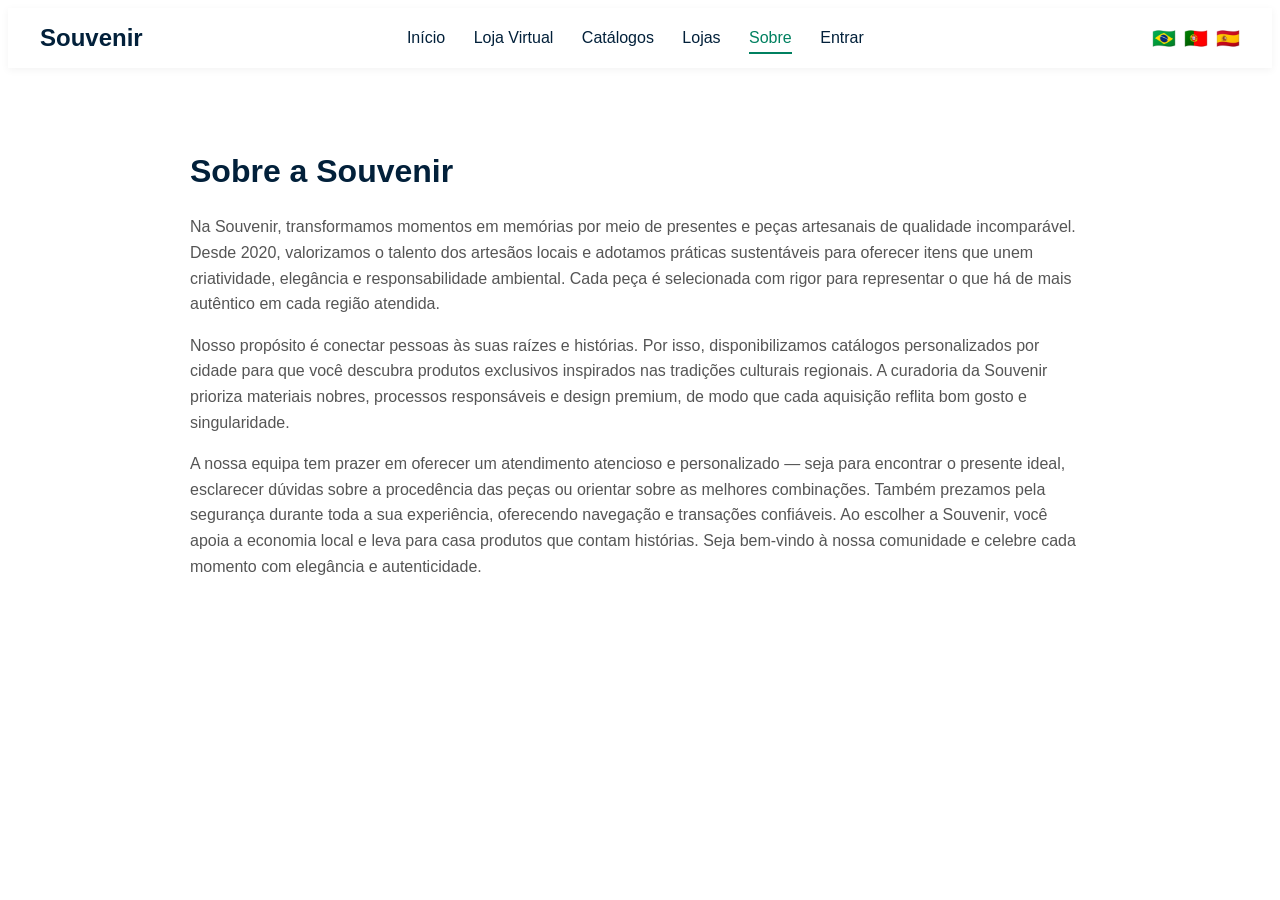
<file: sobre.html>
<!DOCTYPE html>
<html lang="pt-BR">
<head>
  <meta charset="UTF-8">
  <meta name="viewport" content="width=device-width, initial-scale=1.0">
  <title>Sobre Nós - Souvenir</title>
  <link rel="stylesheet" href="navbar.css">
  <link rel="stylesheet" href="sobre.css">
</head>
<body>
  <!-- Navegação principal -->
  <nav class="navbar">
    <div class="logo">
      <a href="/">Souvenir</a>
    </div>
    <div class="nav-items">
      <a href="index.html" data-i18n="nav_home">Início</a>
      <a href="loja.html" data-i18n="nav_store">Loja Virtual</a>
      <a href="catalogos.html" data-i18n="nav_catalogs">Catálogos</a>
      <a href="stores.html" data-i18n="nav_stores">Lojas</a>
      <a href="sobre.html" class="active" data-i18n="nav_about">Sobre</a>
      <a href="login.html" data-i18n="nav_login">Entrar</a>
    </div>
    <div class="lang-select">
      <span class="lang-icon" data-lang="pt" role="button" aria-label="Português">🇧🇷</span>
      <span class="lang-icon" data-lang="pt" role="button" aria-label="Português (Portugal)">🇵🇹</span>
      <span class="lang-icon" data-lang="es" role="button" aria-label="Español">🇪🇸</span>
    </div>
  </nav>
  <main class="about-page">
    <h1>Sobre a Souvenir</h1>
    <p>
      Na Souvenir, transformamos momentos em memórias por meio de presentes e peças artesanais de qualidade
      incomparável. Desde 2020, valorizamos o talento dos artesãos locais e adotamos práticas sustentáveis para
      oferecer itens que unem criatividade, elegância e responsabilidade ambiental. Cada peça é selecionada com
      rigor para representar o que há de mais autêntico em cada região atendida.
    </p>
    <p>
      Nosso propósito é conectar pessoas às suas raízes e histórias. Por isso, disponibilizamos catálogos
      personalizados por cidade para que você descubra produtos exclusivos inspirados nas tradições culturais
      regionais. A curadoria da Souvenir prioriza materiais nobres, processos responsáveis e design premium, de
      modo que cada aquisição reflita bom gosto e singularidade.
    </p>
    <p>
      A nossa equipa tem prazer em oferecer um atendimento atencioso e personalizado — seja para encontrar o
      presente ideal, esclarecer dúvidas sobre a procedência das peças ou orientar sobre as melhores combinações.
      Também prezamos pela segurança durante toda a sua experiência, oferecendo navegação e transações
      confiáveis. Ao escolher a Souvenir, você apoia a economia local e leva para casa produtos que contam
      histórias. Seja bem‑vindo à nossa comunidade e celebre cada momento com elegância e autenticidade.
    </p>
  </main>
  <script src="lang.js"></script>
</body>
</html>
</file>
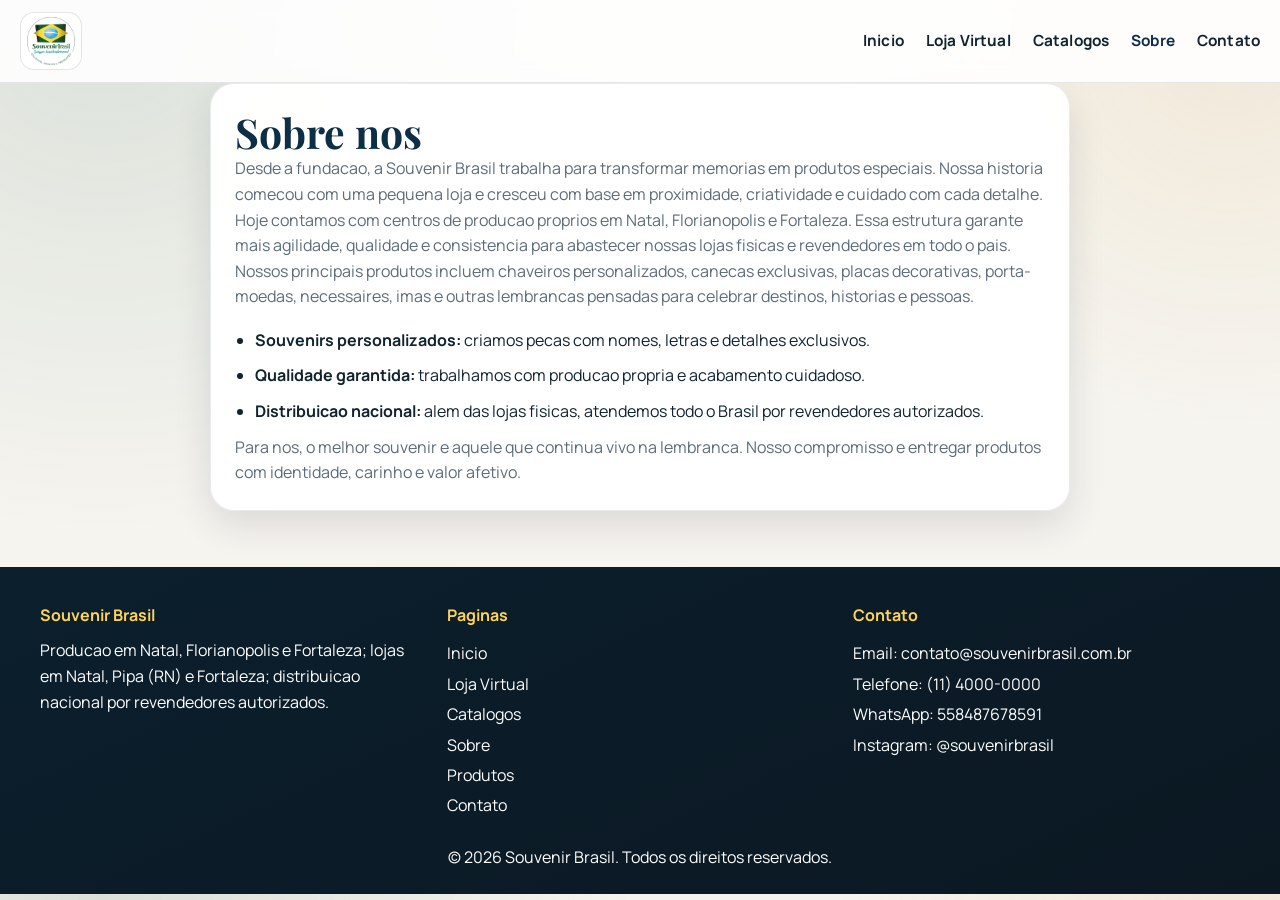
<file: site_souvenir/about.html>
<!DOCTYPE html>
<html lang="pt-BR">
<head>
  <meta charset="UTF-8">
  <meta name="viewport" content="width=device-width, initial-scale=1.0">
  <title>Sobre - Souvenir Brasil</title>
  <link rel="stylesheet" href="style.css">
</head>
<body>
  <header>
    <a class="logo" href="index.html" aria-label="Souvenir Brasil - Pagina inicial" title="Voltar para a pagina inicial">
      <img src="logo.png" alt="Souvenir Brasil">
    </a>
    <nav aria-label="Navegacao principal">
      <ul>
        <li><a href="index.html">Inicio</a></li>
        <li><a href="loja.html">Loja Virtual</a></li>
        <li><a href="catalogos.html">Catalogos</a></li>
        <li><a href="about.html" aria-current="page">Sobre</a></li>
        <li><a href="contact.html">Contato</a></li>
      </ul>
      <button class="hamburger" aria-label="Abrir menu" aria-expanded="false">&#9776;</button>
    </nav>
  </header>

  <main class="about">
    <h2>Sobre nos</h2>
    <p>Desde a fundacao, a Souvenir Brasil trabalha para transformar memorias em produtos especiais. Nossa historia comecou com uma pequena loja e cresceu com base em proximidade, criatividade e cuidado com cada detalhe.</p>
    <p>Hoje contamos com centros de producao proprios em Natal, Florianopolis e Fortaleza. Essa estrutura garante mais agilidade, qualidade e consistencia para abastecer nossas lojas fisicas e revendedores em todo o pais.</p>
    <p>Nossos principais produtos incluem chaveiros personalizados, canecas exclusivas, placas decorativas, porta-moedas, necessaires, imas e outras lembrancas pensadas para celebrar destinos, historias e pessoas.</p>
    <ul>
      <li><strong>Souvenirs personalizados:</strong> criamos pecas com nomes, letras e detalhes exclusivos.</li>
      <li><strong>Qualidade garantida:</strong> trabalhamos com producao propria e acabamento cuidadoso.</li>
      <li><strong>Distribuicao nacional:</strong> alem das lojas fisicas, atendemos todo o Brasil por revendedores autorizados.</li>
    </ul>
    <p>Para nos, o melhor souvenir e aquele que continua vivo na lembranca. Nosso compromisso e entregar produtos com identidade, carinho e valor afetivo.</p>
  </main>

  <footer>
    <div class="footer-content">
      <div>
        <h4>Souvenir Brasil</h4>
        <p>Producao em Natal, Florianopolis e Fortaleza; lojas em Natal, Pipa (RN) e Fortaleza; distribuicao nacional por revendedores autorizados.</p>
      </div>
      <div>
        <h4>Paginas</h4>
        <ul>
          <li><a href="index.html">Inicio</a></li>
          <li><a href="loja.html">Loja Virtual</a></li>
          <li><a href="catalogos.html">Catalogos</a></li>
          <li><a href="about.html">Sobre</a></li>
          <li><a href="products.html">Produtos</a></li>
          <li><a href="contact.html">Contato</a></li>
        </ul>
      </div>
      <div>
        <h4>Contato</h4>
        <ul>
          <li>Email: contato@souvenirbrasil.com.br</li>
          <li>Telefone: (11) 4000-0000</li>
          <li>WhatsApp: (11) 90000-0000</li>
          <li>Instagram: <a href="https://www.instagram.com/souvenirbrasil/" target="_blank" rel="noreferrer">@souvenirbrasil</a></li>
        </ul>
      </div>
    </div>
    <p class="footer-copy">&copy; 2026 Souvenir Brasil. Todos os direitos reservados.</p>
  </footer>

  <nav class="mobile-app-nav" aria-label="Navegacao rapida mobile">
    <a href="index.html" class="mobile-app-link">
      <span class="mobile-app-icon">&#8962;</span>
      <span>Inicio</span>
    </a>
    <a href="loja.html" class="mobile-app-link">
      <span class="mobile-app-icon">&#9673;</span>
      <span>Loja</span>
    </a>
    <button class="mobile-app-link mobile-app-cart" type="button" id="openCartMobile">
      <span class="mobile-app-icon">&#9716;</span>
      <span>Carrinho</span>
    </button>
    <a href="about.html" class="mobile-app-link" aria-current="page">
      <span class="mobile-app-icon">&#9678;</span>
      <span>Sobre</span>
    </a>
    <a href="contact.html" class="mobile-app-link">
      <span class="mobile-app-icon">&#10026;</span>
      <span>Contato</span>
    </a>
  </nav>

  <script src="site.config.js"></script>
  <script src="product-data.js"></script>
  <script src="script.js"></script>
</body>
</html>
</file>
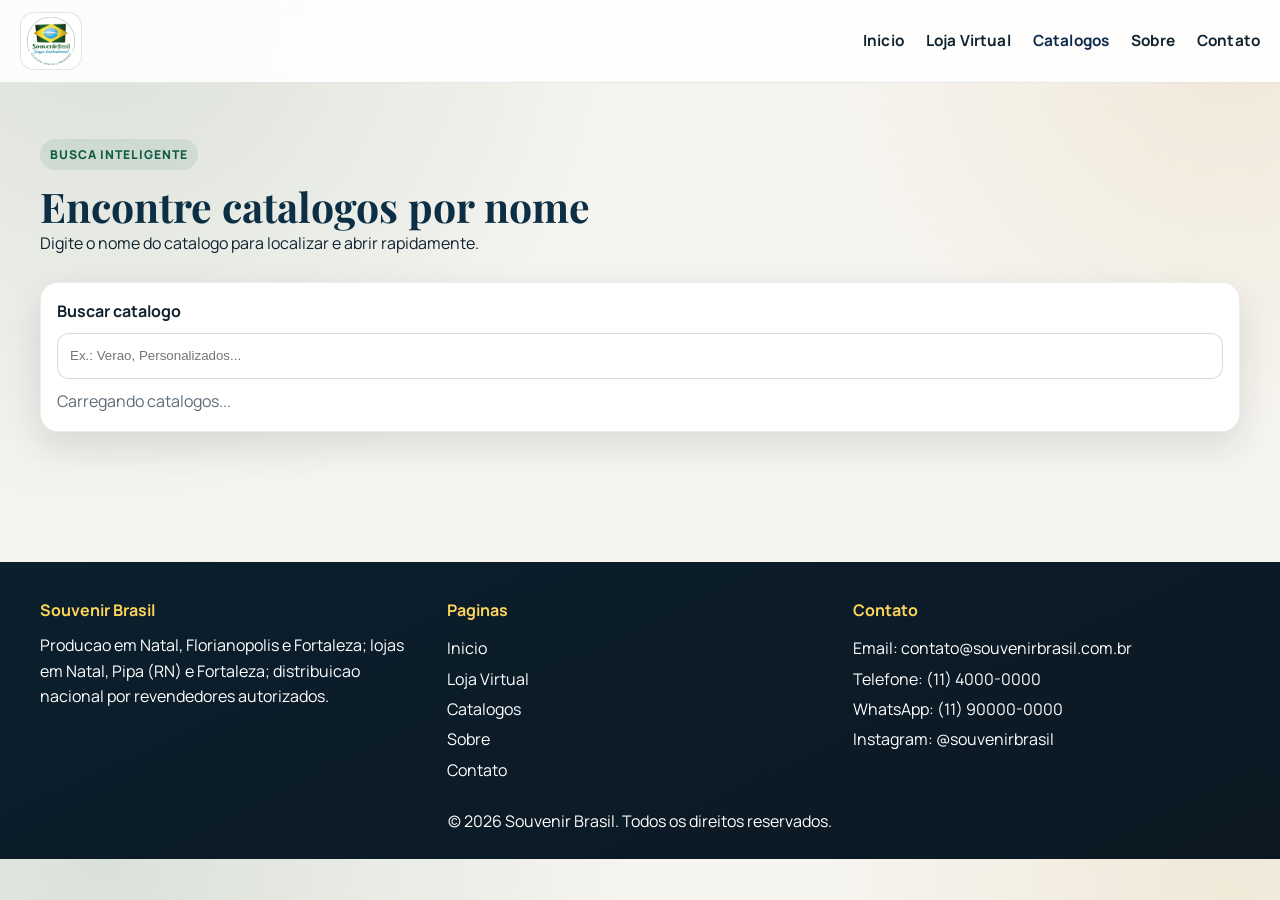
<file: site_souvenir/catalogos.html>
<!DOCTYPE html>
<html lang="pt-BR">
<head>
  <meta charset="UTF-8">
  <meta name="viewport" content="width=device-width, initial-scale=1.0">
  <meta name="description" content="Busque catalogos da Souvenir Brasil por nome e abra o arquivo online.">
  <title>Catalogos - Souvenir Brasil</title>
  <link rel="stylesheet" href="style.css">
</head>
<body>
  <header>
    <a class="logo" href="index.html" aria-label="Souvenir Brasil - Pagina inicial">
      <img src="logo.png" alt="Souvenir Brasil">
    </a>
    <nav aria-label="Navegacao principal">
      <ul>
        <li><a href="index.html">Inicio</a></li>
        <li><a href="loja.html">Loja Virtual</a></li>
        <li><a href="catalogos.html" aria-current="page">Catalogos</a></li>
        <li><a href="about.html">Sobre</a></li>
        <li><a href="contact.html">Contato</a></li>
      </ul>
      <button class="hamburger" aria-label="Abrir menu" aria-expanded="false">&#9776;</button>
    </nav>
  </header>

  <main class="products">
    <div class="section-heading">
      <span class="eyebrow">Busca inteligente</span>
      <h2>Encontre catalogos por nome</h2>
      <p>Digite o nome do catalogo para localizar e abrir rapidamente.</p>
    </div>

    <section class="card" style="padding: 16px; border-radius: 18px; background: #fff; box-shadow: var(--shadow-soft); border: 1px solid rgba(24,36,47,0.08);">
      <label for="catalogSearch" style="display:block; font-weight:700; margin-bottom:8px;">Buscar catalogo</label>
      <input id="catalogSearch" type="search" placeholder="Ex.: Verao, Personalizados..." style="width:100%; min-height:46px; padding: 10px 12px; border-radius: 12px; border: 1px solid rgba(24,36,47,0.16);">
      <p id="catalogResultCount" style="margin-top:10px; color:var(--text-700);">Carregando catalogos...</p>
    </section>

    <div id="catalogGrid" class="featured-grid" style="margin-top: 18px;"></div>
  </main>

  <footer>
    <div class="footer-content">
      <div>
        <h4>Souvenir Brasil</h4>
        <p>Producao em Natal, Florianopolis e Fortaleza; lojas em Natal, Pipa (RN) e Fortaleza; distribuicao nacional por revendedores autorizados.</p>
      </div>
      <div>
        <h4>Paginas</h4>
        <ul>
          <li><a href="index.html">Inicio</a></li>
          <li><a href="loja.html">Loja Virtual</a></li>
          <li><a href="catalogos.html">Catalogos</a></li>
          <li><a href="about.html">Sobre</a></li>
          <li><a href="contact.html">Contato</a></li>
        </ul>
      </div>
      <div>
        <h4>Contato</h4>
        <ul>
          <li>Email: contato@souvenirbrasil.com.br</li>
          <li>Telefone: (11) 4000-0000</li>
          <li>WhatsApp: (11) 90000-0000</li>
          <li>Instagram: <a href="https://www.instagram.com/souvenirbrasil/" target="_blank" rel="noreferrer">@souvenirbrasil</a></li>
        </ul>
      </div>
    </div>
    <p class="footer-copy">&copy; 2026 Souvenir Brasil. Todos os direitos reservados.</p>
  </footer>

  <script src="site.config.js"></script>
  <script src="catalogs.js"></script>
</body>
</html>
</file>
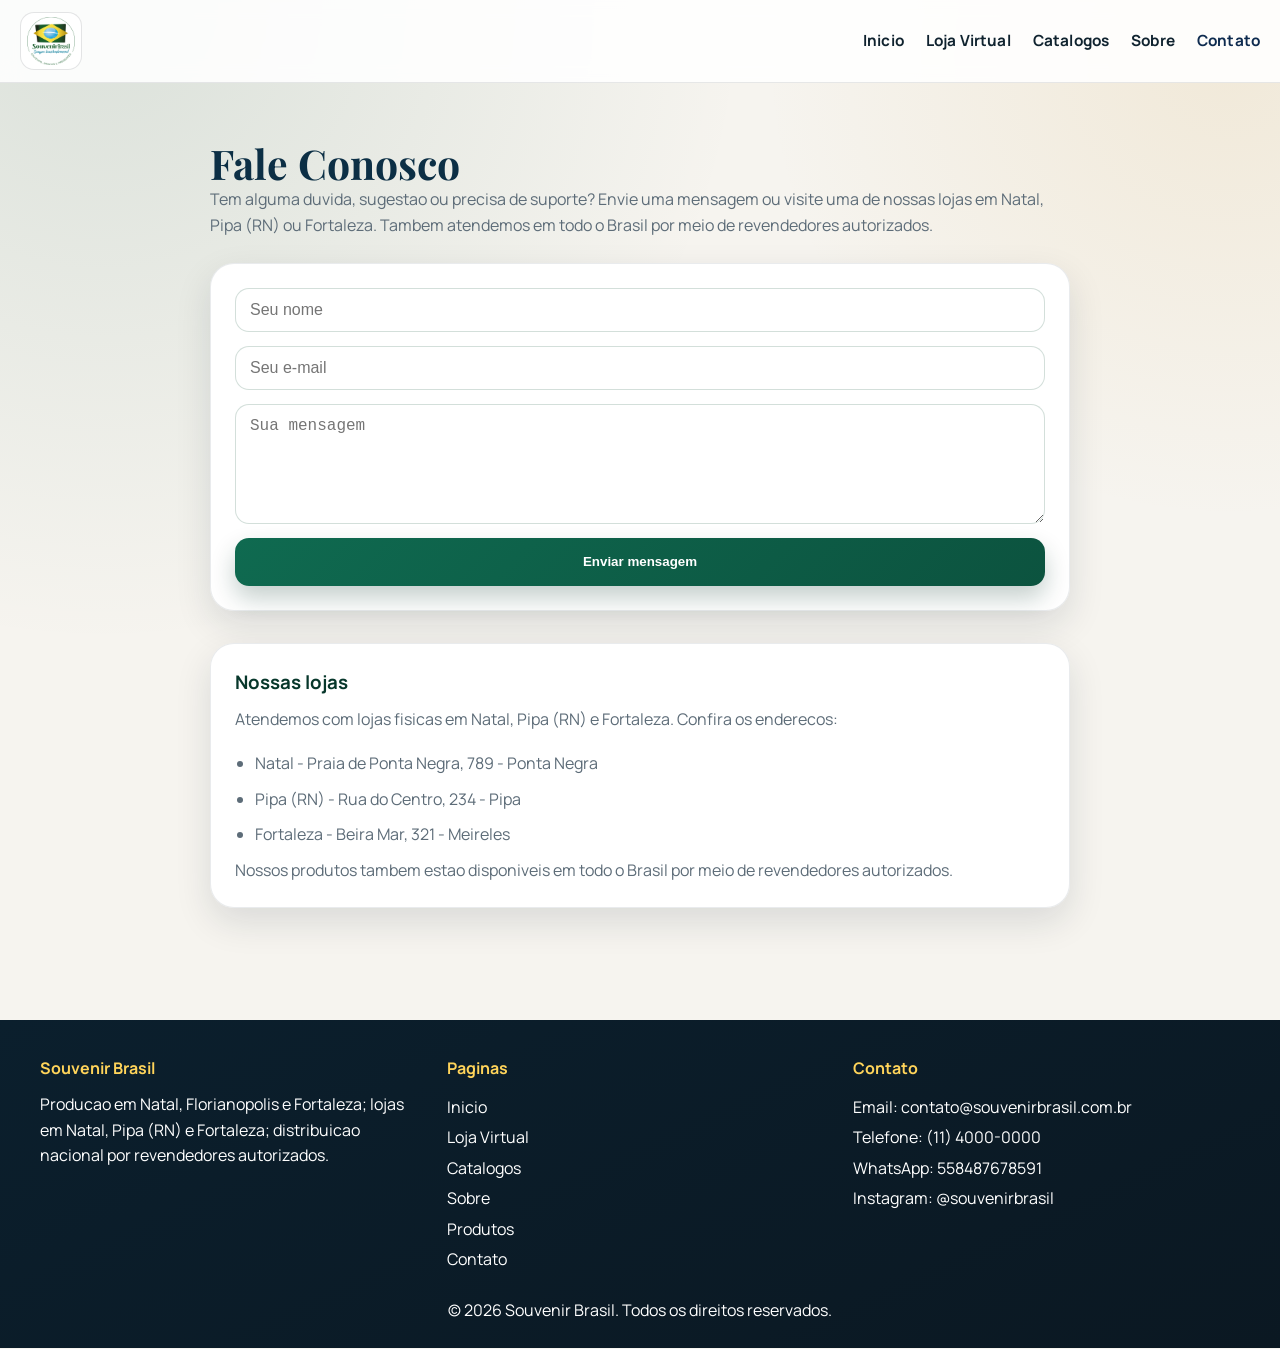
<file: site_souvenir/contact.html>
<!DOCTYPE html>
<html lang="pt-BR">
<head>
  <meta charset="UTF-8">
  <meta name="viewport" content="width=device-width, initial-scale=1.0">
  <title>Contato - Souvenir Brasil</title>
  <link rel="stylesheet" href="style.css">
</head>
<body>
  <header>
    <a class="logo" href="index.html" aria-label="Souvenir Brasil - Pagina inicial" title="Voltar para a pagina inicial">
      <img src="logo.png" alt="Souvenir Brasil">
    </a>
    <nav aria-label="Navegacao principal">
      <ul>
        <li><a href="index.html">Inicio</a></li>
        <li><a href="loja.html">Loja Virtual</a></li>
        <li><a href="catalogos.html">Catalogos</a></li>
        <li><a href="about.html">Sobre</a></li>
        <li><a href="contact.html" aria-current="page">Contato</a></li>
      </ul>
      <button class="hamburger" aria-label="Abrir menu" aria-expanded="false">&#9776;</button>
    </nav>
  </header>

  <main class="contact">
    <h2>Fale Conosco</h2>
    <p>Tem alguma duvida, sugestao ou precisa de suporte? Envie uma mensagem ou visite uma de nossas lojas em Natal, Pipa (RN) ou Fortaleza. Tambem atendemos em todo o Brasil por meio de revendedores autorizados.</p>
    <form onsubmit="alert('Mensagem enviada!'); return false;">
      <input type="text" name="nome" placeholder="Seu nome" required>
      <input type="email" name="email" placeholder="Seu e-mail" required>
      <textarea name="mensagem" rows="5" placeholder="Sua mensagem" required></textarea>
      <button type="submit">Enviar mensagem</button>
    </form>
    <div class="locations">
      <h3>Nossas lojas</h3>
      <p>Atendemos com lojas fisicas em Natal, Pipa (RN) e Fortaleza. Confira os enderecos:</p>
      <ul>
        <li>Natal - Praia de Ponta Negra, 789 - Ponta Negra</li>
        <li>Pipa (RN) - Rua do Centro, 234 - Pipa</li>
        <li>Fortaleza - Beira Mar, 321 - Meireles</li>
      </ul>
      <p>Nossos produtos tambem estao disponiveis em todo o Brasil por meio de revendedores autorizados.</p>
    </div>
  </main>

  <footer>
    <div class="footer-content">
      <div>
        <h4>Souvenir Brasil</h4>
        <p>Producao em Natal, Florianopolis e Fortaleza; lojas em Natal, Pipa (RN) e Fortaleza; distribuicao nacional por revendedores autorizados.</p>
      </div>
      <div>
        <h4>Paginas</h4>
        <ul>
          <li><a href="index.html">Inicio</a></li>
          <li><a href="loja.html">Loja Virtual</a></li>
          <li><a href="catalogos.html">Catalogos</a></li>
          <li><a href="about.html">Sobre</a></li>
          <li><a href="products.html">Produtos</a></li>
          <li><a href="contact.html">Contato</a></li>
        </ul>
      </div>
      <div>
        <h4>Contato</h4>
        <ul>
          <li>Email: contato@souvenirbrasil.com.br</li>
          <li>Telefone: (11) 4000-0000</li>
          <li>WhatsApp: (11) 90000-0000</li>
          <li>Instagram: <a href="https://www.instagram.com/souvenirbrasil/" target="_blank" rel="noreferrer">@souvenirbrasil</a></li>
        </ul>
      </div>
    </div>
    <p class="footer-copy">&copy; 2026 Souvenir Brasil. Todos os direitos reservados.</p>
  </footer>

  <nav class="mobile-app-nav" aria-label="Navegacao rapida mobile">
    <a href="index.html" class="mobile-app-link">
      <span class="mobile-app-icon">&#8962;</span>
      <span>Inicio</span>
    </a>
    <a href="loja.html" class="mobile-app-link">
      <span class="mobile-app-icon">&#9673;</span>
      <span>Loja</span>
    </a>
    <button class="mobile-app-link mobile-app-cart" type="button" id="openCartMobile">
      <span class="mobile-app-icon">&#9716;</span>
      <span>Carrinho</span>
    </button>
    <a href="about.html" class="mobile-app-link">
      <span class="mobile-app-icon">&#9678;</span>
      <span>Sobre</span>
    </a>
    <a href="contact.html" class="mobile-app-link" aria-current="page">
      <span class="mobile-app-icon">&#10026;</span>
      <span>Contato</span>
    </a>
  </nav>

  <script src="site.config.js"></script>
  <script src="product-data.js"></script>
  <script src="script.js"></script>
</body>
</html>
</file>
<file: navbar.css>
/*
 * navbar.css
 *
 * Applies a modern look and feel to the site's main navigation bar.
 * Features:
 *   - Flexbox layout with space between logo/cart and menu items
 *   - Sticky positioning with subtle shadow
 *   - Animated underline on hover
 *   - Smooth color transitions
 *
 * Usage: Add the class `navbar` to your navigation container and wrap
 * the links in an element with class `nav-items`. The cart badge should
 * have id `cart-count` so that cart.js can update it automatically.
 *
 * Example HTML structure:
 * <header>
 *   <nav class="navbar">
 *     <div class="logo">
 *       <a href="/">Souvenir</a>
 *       <span class="cart">Carrinho <span id="cart-count">0</span></span>
 *     </div>
 *     <div class="nav-items">
 *       <a href="#inicio">Início</a>
 *       <a href="#loja">Loja Virtual</a>
 *       <!-- more links -->
 *     </div>
 *   </nav>
 * </header>
 */

/*
 * Colour palette
 *
 * Use CSS custom properties to define the brand colours once and reuse
 * them throughout the stylesheet. This makes it easy to maintain a
 * consistent look across all pages. The primary colour is a deep navy
 * used for text and headings, the accent colour is a rich green used
 * for highlights and call‑to‑actions, and a darker accent is used
 * for hover states. A muted text colour is available for longer
 * passages of copy.
 */
:root {
  --primary-color: #02203A;
  --accent-color: #008060;
  --accent-dark: #006e4e;
  --text-muted: #555;
}

.navbar {
  display: flex;
  justify-content: space-between;
  align-items: center;
  background-color: #ffffff;
  padding: 1rem 2rem;
  box-shadow: 0 2px 8px rgba(0, 0, 0, 0.05);
  position: sticky;
  top: 0;
  z-index: 1000;
  /* Use a modern, premium typeface */
  font-family: 'Segoe UI', Tahoma, Geneva, Verdana, sans-serif;
}

/* Logo text inherits the primary brand colour */
.navbar .logo a {
  font-weight: bold;
  font-size: 1.5rem;
  color: var(--primary-color);
  text-decoration: none;
}

/* Cart indicator uses the primary colour as well */
.navbar .cart {
  margin-left: 1rem;
  font-size: 0.9rem;
  color: var(--primary-color);
}

/* Navigation links start with the primary colour and transition to the accent
 * colour on hover. */
.navbar .nav-items a {
  margin: 0 0.75rem;
  position: relative;
  color: var(--primary-color);
  text-decoration: none;
  font-weight: 500;
  padding: 0.5rem 0;
  transition: color 0.3s ease;
}

/* Underline for navigation links uses the accent colour */
.navbar .nav-items a::after {
  content: '';
  position: absolute;
  left: 0;
  bottom: 0;
  width: 0;
  height: 2px;
  /* Use the site accent color for the underline */
  background-color: var(--accent-color);
  transition: width 0.3s ease;
}

/* Highlight the link in accent colour on hover */
.navbar .nav-items a:hover {
  color: var(--accent-color);
}

/* Animate the underline on hover */
.navbar .nav-items a:hover::after {
  width: 100%;
}

/* Highlight the current page link */
/* Active link always appears highlighted with full underline */
.navbar .nav-items a.active {
  color: var(--accent-color);
}
.navbar .nav-items a.active::after {
  width: 100%;
}

/* Optional: animate nav items on load */
.navbar .nav-items a {
  opacity: 0;
  transform: translateY(-10px);
  animation: navFadeIn 0.5s forwards;
}
.navbar .nav-items a:nth-child(1) { animation-delay: 0.1s; }
.navbar .nav-items a:nth-child(2) { animation-delay: 0.2s; }
.navbar .nav-items a:nth-child(3) { animation-delay: 0.3s; }
.navbar .nav-items a:nth-child(4) { animation-delay: 0.4s; }
.navbar .nav-items a:nth-child(5) { animation-delay: 0.5s; }
.navbar .nav-items a:nth-child(6) { animation-delay: 0.6s; }

@keyframes navFadeIn {
  to {
    opacity: 1;
    transform: translateY(0);
  }
}

/* Language selector styles */
.lang-select {
  display: flex;
  align-items: center;
  margin-left: 1rem;
}

.lang-icon {
  margin-left: 0.5rem;
  cursor: pointer;
  font-size: 1.2rem;
  user-select: none;
  transition: transform 0.2s ease;
}

.lang-icon:hover {
  transform: scale(1.2);
}

/* Responsive adjustments for small screens */
@media (max-width: 600px) {
  .navbar {
    flex-wrap: wrap;
    padding: 0.5rem 1rem;
  }
  .navbar .logo,
  .navbar .nav-items {
    width: 100%;
    text-align: center;
    margin: 0.25rem 0;
  }
  .navbar .nav-items a {
    display: inline-block;
    margin: 0.5rem;
    font-size: 0.95rem;
  }
  /* Remove staggered animation on small screens for performance */
  .navbar .nav-items a {
    opacity: 1;
    transform: none;
    animation: none;
  }

  /* On small screens, center the language selector and increase icon size */
  .lang-select {
    width: 100%;
    justify-content: center;
    margin: 0.25rem 0;
  }
  .lang-icon {
    font-size: 1.4rem;
    margin: 0 0.5rem;
  }
}
</file>
<file: sobre.css>
/*
 * sobre.css
 *
 * Styles for the "Sobre nós" page. This file provides a clean and
 * professional layout consistent with the rest of the site. Colours are
 * drawn from the CSS custom properties defined in navbar.css so that
 * headings and copy align with the overall brand palette.
 */

.about-page {
  max-width: 900px;
  margin: 2rem auto;
  padding: 2rem 1rem;
  /* Use the site‑wide font family */
  font-family: 'Segoe UI', Tahoma, Geneva, Verdana, sans-serif;
}

.about-page h1 {
  font-size: 2rem;
  margin-bottom: 1.5rem;
  /* Use primary colour for the main heading */
  color: var(--primary-color);
}

.about-page p {
  font-size: 1rem;
  /* Muted text colour for body copy */
  color: var(--text-muted);
  line-height: 1.6;
  margin-bottom: 1rem;
}
</file>
<file: site_souvenir/style.css>
@import url("https://fonts.googleapis.com/css2?family=Manrope:wght@400;500;600;700;800&family=Playfair+Display:wght@600;700&display=swap");

* {
  box-sizing: border-box;
  margin: 0;
  padding: 0;
}

:root {
  --green-900: #07372b;
  --green-700: #0f5b45;
  --green-500: #1d8d6a;
  --blue-900: #0e2b4f;
  --blue-700: #1f4f86;
  --sand-100: #f6f1e8;
  --sand-200: #efe5d6;
  --text-900: #10232f;
  --text-700: #5d6c78;
  --white: #ffffff;
  --shadow-soft: 0 14px 36px rgba(16, 35, 47, 0.12);
  --radius-lg: 24px;
  --radius-md: 14px;
  --gold-400: #d2a651;
  --ink-900: #08141c;
}

html {
  font-family: "Manrope", "Segoe UI", Tahoma, sans-serif;
  scroll-behavior: smooth;
}

body {
  background:
    radial-gradient(circle at 8% 0%, rgba(20, 88, 67, 0.12) 0%, rgba(20, 88, 67, 0) 36%),
    radial-gradient(circle at 96% 4%, rgba(210, 166, 81, 0.14) 0%, rgba(210, 166, 81, 0) 26%),
    #f6f4ef;
  color: var(--text-900);
  line-height: 1.6;
}

a {
  color: inherit;
}

img {
  display: block;
  max-width: 100%;
}

header {
  background: rgba(255, 255, 255, 0.88);
  backdrop-filter: blur(10px);
  color: var(--white);
  padding: 12px 20px;
  display: flex;
  align-items: center;
  gap: 14px;
  position: sticky;
  top: 0;
  z-index: 1000;
  border-bottom: 1px solid rgba(24, 36, 47, 0.1);
}

header .logo {
  display: flex;
  align-items: center;
  text-decoration: none;
  background: var(--white);
  padding: 4px 6px;
  border-radius: 14px;
  border: 1px solid rgba(24, 36, 47, 0.12);
  cursor: pointer;
  transition: transform 0.2s ease, box-shadow 0.2s ease;
}

header .logo:hover {
  transform: translateY(-1px);
  box-shadow: 0 8px 18px rgba(18, 29, 41, 0.08);
}

header .logo img {
  height: 48px;
  width: auto;
}

nav {
  position: relative;
  margin-left: auto;
}

nav ul {
  list-style: none;
  display: flex;
  gap: 22px;
  align-items: center;
}

nav a {
  color: var(--text-900);
  text-decoration: none;
  font-weight: 700;
  font-size: 0.96rem;
  letter-spacing: 0.01em;
  transition: color 0.2s ease, opacity 0.2s ease;
}

nav a:hover,
nav a[aria-current="page"] {
  color: var(--blue-900);
}

.hamburger {
  display: none;
  background: none;
  border: none;
  color: var(--text-900);
  font-size: 1.6rem;
  cursor: pointer;
}

.cart-toggle {
  display: inline-flex;
  align-items: center;
  gap: 8px;
  min-height: 52px;
  padding: 0 16px;
  border: none;
  border-radius: 999px;
  background: var(--text-900);
  color: var(--white);
  font-weight: 600;
  cursor: pointer;
  position: fixed;
  left: 20px;
  bottom: 20px;
  z-index: 1203;
  box-shadow: 0 10px 24px rgba(18, 29, 41, 0.18);
}

.cart-count {
  min-width: 24px;
  height: 24px;
  padding: 0 6px;
  border-radius: 999px;
  display: inline-flex;
  align-items: center;
  justify-content: center;
  background: var(--white);
  color: var(--text-900);
  font-size: 0.8rem;
  font-weight: 700;
}

main {
  display: block;
}

.mobile-app-nav {
  display: none;
}

.hero-slideshow {
  position: relative;
  min-height: 70vh;
  overflow: hidden;
  background: #dbe4e8;
  border-bottom-left-radius: 34px;
  border-bottom-right-radius: 34px;
}

.hero-slideshow .slideshow,
.hero-slideshow .slide {
  position: absolute;
  inset: 0;
}

.hero-slideshow .slide {
  background-size: cover;
  background-position: center;
  opacity: 0;
  transition: opacity 1s ease;
}

.hero-slideshow .slide.active {
  opacity: 1;
}

.hero-slideshow::after {
  content: "";
  position: absolute;
  inset: 0;
  background:
    linear-gradient(98deg, rgba(8, 20, 28, 0.86) 0%, rgba(8, 20, 28, 0.62) 38%, rgba(8, 20, 28, 0.26) 100%);
}

.hero-content {
  position: relative;
  z-index: 2;
  max-width: 720px;
  padding: 112px 20px 90px;
  margin-left: max(24px, calc((100vw - 1200px) / 2 + 24px));
  color: var(--white);
}

.eyebrow {
  display: inline-block;
  margin-bottom: 12px;
  padding: 6px 10px;
  border-radius: 999px;
  background: rgba(255, 255, 255, 0.12);
  color: rgba(255, 255, 255, 0.96);
  font-size: 0.76rem;
  font-weight: 800;
  letter-spacing: 0.08em;
  text-transform: uppercase;
}

.hero-content h1 {
  font-family: "Playfair Display", Georgia, serif;
  font-size: clamp(2.4rem, 5.2vw, 4.3rem);
  line-height: 1.04;
  margin-bottom: 16px;
  max-width: 14ch;
  text-wrap: balance;
}

.hero-content p {
  font-size: 1.06rem;
  max-width: 52ch;
  margin-bottom: 26px;
  color: rgba(255, 255, 255, 0.9);
}

.hero-actions {
  display: flex;
  flex-wrap: wrap;
  gap: 14px;
}

.btn,
.send-btn,
.contact button,
.buy-btn,
.contact-btn {
  display: inline-flex;
  align-items: center;
  justify-content: center;
  min-height: 48px;
  border-radius: 14px;
  padding: 12px 22px;
  border: none;
  background: linear-gradient(135deg, #0f6a50, #0c533f);
  color: var(--white);
  text-decoration: none;
  font-weight: 700;
  cursor: pointer;
  transition: transform 0.2s ease, box-shadow 0.2s ease, filter 0.2s ease;
  box-shadow: 0 12px 24px rgba(9, 56, 42, 0.24);
}

.btn:hover,
.send-btn:hover,
.contact button:hover,
.buy-btn:hover,
.contact-btn:hover {
  transform: translateY(-2px);
  filter: brightness(1.03);
}

.btn-secondary {
  background: rgba(255, 255, 255, 0.08);
  border: 1px solid rgba(255, 255, 255, 0.36);
  box-shadow: none;
}

.highlights,
.categories,
.products,
.about,
.contact {
  width: min(1200px, calc(100% - 32px));
  margin: 0 auto;
}

.highlights,
.categories,
.products,
.about,
.contact {
  padding: 56px 0;
}

.section-heading {
  max-width: 680px;
  margin-bottom: 26px;
}

.section-heading .eyebrow {
  background: rgba(31, 107, 82, 0.1);
  color: var(--green-700);
}

.section-heading h2,
.about h2,
.contact h2,
.products h2 {
  font-family: "Playfair Display", Georgia, serif;
  font-size: clamp(2rem, 3.2vw, 2.9rem);
  line-height: 1.18;
  color: #0c2f45;
}

.highlight-grid,
.stats-grid,
.categories .grid,
.product-grid,
footer .footer-content {
  display: grid;
  gap: 20px;
}

.highlight-grid {
  grid-template-columns: repeat(3, minmax(0, 1fr));
  margin-bottom: 24px;
}

.highlight-card,
.stat-card,
.category-card,
.product-card,
.about,
.contact form,
.locations,
.cta-band {
  background: rgba(255, 255, 255, 0.97);
  border: 1px solid rgba(20, 41, 56, 0.09);
  box-shadow: var(--shadow-soft);
}

.highlight-card,
.stat-card,
.category-card,
.locations,
.cta-band {
  border-radius: var(--radius-lg);
}

.highlight-card {
  padding: 22px;
}

.highlight-card strong {
  display: block;
  margin-bottom: 8px;
  color: var(--green-900);
  font-size: 1.1rem;
}

.highlight-card p,
.category-desc,
.stat-label,
.product-meta,
.contact p,
.about p,
.locations p,
.locations li {
  color: var(--text-700);
}

.stats-grid {
  grid-template-columns: repeat(3, minmax(0, 1fr));
}

.stat-card {
  padding: 20px;
  text-align: center;
}

.stat-number {
  display: block;
  font-size: 2.2rem;
  line-height: 1;
  color: var(--green-900);
  font-weight: 800;
  margin-bottom: 8px;
}

.categories {
  background: transparent;
  border-radius: 0;
  padding: 56px 0;
}

.categories .grid {
  grid-template-columns: repeat(auto-fit, minmax(220px, 1fr));
}

.featured-products-home {
  width: min(1200px, calc(100% - 32px));
  margin: 0 auto;
  padding: 56px 0;
}

.section-heading-row {
  display: flex;
  align-items: end;
  justify-content: space-between;
  gap: 16px;
}

.section-link,
.featured-link {
  color: var(--green-700);
  font-weight: 700;
  text-decoration: none;
}

.featured-grid {
  display: grid;
  grid-template-columns: repeat(3, minmax(0, 1fr));
  gap: 20px;
}

.featured-card {
  overflow: hidden;
  border-radius: var(--radius-lg);
  background: rgba(255, 255, 255, 0.97);
  border: 1px solid rgba(20, 41, 56, 0.09);
  box-shadow: var(--shadow-soft);
}

.featured-media {
  height: 220px;
  background: linear-gradient(135deg, #d8e8e1, #d8e2ef);
}

.featured-media img {
  width: 100%;
  height: 100%;
  object-fit: cover;
}

.featured-body {
  padding: 18px;
  display: grid;
  gap: 10px;
}

.featured-body strong {
  color: var(--green-900);
  font-size: 1.08rem;
}

.featured-price {
  color: var(--blue-900);
  font-weight: 800;
}

.featured-body p {
  color: var(--text-700);
}

.product-card-featured {
  border: 2px solid rgba(31, 107, 82, 0.34);
  box-shadow: 0 16px 36px rgba(19, 78, 58, 0.14);
}

.category-card {
  padding: 22px;
  text-align: left;
  transition: transform 0.2s ease, box-shadow 0.2s ease;
}

.category-card:hover,
.product-card:hover {
  transform: translateY(-4px);
}

.category-circle {
  width: 56px;
  height: 56px;
  border-radius: 16px;
  display: flex;
  align-items: center;
  justify-content: center;
  margin: 0 0 14px;
  font-size: 1.2rem;
  color: var(--white);
  font-weight: 700;
  box-shadow: none;
}

.category-name,
.product-name {
  font-size: 1.1rem;
  margin-bottom: 8px;
  color: var(--green-900);
  font-weight: 700;
}

.cta-band {
  width: min(1200px, calc(100% - 32px));
  margin: 56px auto 0;
  padding: 28px;
  display: flex;
  align-items: center;
  justify-content: space-between;
  gap: 20px;
  background:
    linear-gradient(130deg, #082635 0%, #0d4b3a 56%, #0f6a50 100%);
  color: var(--white);
}

.cta-band h2 {
  font-size: clamp(1.6rem, 3vw, 2.2rem);
  line-height: 1.16;
  margin-bottom: 8px;
}

.cta-band p {
  color: rgba(255, 255, 255, 0.85);
}

.cta-band .eyebrow {
  background: rgba(255, 255, 255, 0.16);
  color: #ffd88e;
}

.product-grid {
  grid-template-columns: repeat(auto-fit, minmax(240px, 1fr));
}

.product-card {
  overflow: hidden;
  display: flex;
  flex-direction: column;
  border-radius: var(--radius-lg);
  transition: transform 0.2s ease, box-shadow 0.2s ease;
}

.product-image {
  height: 180px;
  background: linear-gradient(135deg, #d8e8e1, #d8e2ef);
}

.product-image img {
  width: 100%;
  height: 100%;
  object-fit: cover;
}

.product-info {
  padding: 16px;
  display: flex;
  flex: 1;
  flex-direction: column;
  gap: 12px;
}

.product-meta {
  font-size: 0.95rem;
  min-height: 3em;
}

.product-price {
  font-size: 1.05rem;
  color: var(--blue-900);
  font-weight: 800;
}

.contact-btn,
.buy-btn {
  width: 100%;
  background: var(--green-700);
  box-shadow: 0 8px 18px rgba(19, 78, 58, 0.16);
}

.product-actions {
  display: grid;
  gap: 10px;
}

.add-cart-btn {
  width: 100%;
  min-height: 46px;
  border-radius: 12px;
  border: 1px solid rgba(24, 36, 47, 0.1);
  background: #fff;
  color: var(--text-900);
  font-weight: 700;
  cursor: pointer;
}

.about,
.contact {
  max-width: 860px;
}

.about,
.contact form,
.locations {
  border-radius: var(--radius-lg);
  padding: 24px;
}

.about ul,
.locations ul {
  padding-left: 20px;
  margin-top: 18px;
}

.about li,
.locations li {
  margin-bottom: 10px;
}

.contact form {
  display: grid;
  gap: 14px;
  margin: 24px 0 32px;
}

.contact input,
.contact textarea,
.popup-body input,
.popup-body select,
.popup-body textarea {
  width: 100%;
  padding: 12px 14px;
  border-radius: 14px;
  border: 1px solid rgba(11, 79, 51, 0.18);
  font-size: 1rem;
  background: #fff;
}

.contact textarea,
.popup-body textarea {
  resize: vertical;
  min-height: 120px;
}

.locations h3 {
  color: var(--green-900);
  margin-bottom: 10px;
}

footer {
  background: linear-gradient(155deg, #0b1f2d 0%, #0b1822 100%);
  color: var(--white);
  padding: 36px 20px 24px;
  margin-top: 56px;
}

footer .footer-content {
  grid-template-columns: repeat(3, minmax(0, 1fr));
  max-width: 1200px;
  margin: 0 auto;
}

footer h4 {
  margin-bottom: 10px;
  color: #ffd45a;
}

footer ul {
  list-style: none;
  line-height: 1.9;
}

footer a {
  text-decoration: none;
}

footer a:hover {
  color: #ffd45a;
}

.footer-copy {
  text-align: center;
  margin-top: 24px;
}

.popup-body #letterContainer,
.quantity-field {
  margin-bottom: 14px;
}

.cart-overlay {
  position: fixed;
  inset: 0;
  background: rgba(24, 36, 47, 0.34);
  opacity: 0;
  pointer-events: none;
  transition: opacity 0.22s ease;
  z-index: 1190;
}

.cart-overlay.show {
  opacity: 1;
  pointer-events: auto;
}

.cart-drawer {
  position: fixed;
  top: 0;
  left: 0;
  width: min(390px, 100%);
  height: 100dvh;
  background: linear-gradient(180deg, #123528 0%, #0d281f 100%);
  box-shadow: 14px 0 34px rgba(18, 29, 41, 0.14);
  z-index: 1191;
  transform: translateX(-100%);
  transition: transform 0.22s ease;
  display: flex;
  flex-direction: column;
}

.cart-drawer.show {
  transform: translateX(0);
}

.cart-header,
.cart-footer {
  padding: 16px;
  border-bottom: 1px solid rgba(255, 255, 255, 0.08);
}

.cart-header {
  display: flex;
  align-items: flex-start;
  justify-content: space-between;
  gap: 12px;
  color: var(--white);
}

.cart-footer {
  border-bottom: none;
  border-top: 1px solid rgba(255, 255, 255, 0.08);
  background: rgba(255, 255, 255, 0.04);
}

.cart-body {
  flex: 1;
  overflow-y: auto;
  padding: 16px;
  background: transparent;
}

.cart-form {
  display: grid;
  gap: 8px;
  margin-bottom: 16px;
}

.cart-section {
  border-radius: 18px;
  padding: 14px;
  margin-bottom: 14px;
}

.cart-section-products {
  background: #ffffff;
  border: 1px solid rgba(24, 36, 47, 0.08);
}

.cart-section-customer {
  background: #f3f8f5;
  border: 1px solid rgba(31, 107, 82, 0.14);
}

.cart-section-heading {
  display: grid;
  gap: 2px;
  margin-bottom: 12px;
}

.cart-section-heading strong {
  color: var(--text-900);
}

.cart-form label {
  font-size: 0.9rem;
  font-weight: 700;
  color: var(--text-900);
}

.cart-form input,
.cart-form select,
.cart-form textarea {
  width: 100%;
  padding: 12px 14px;
  border: 1px solid rgba(24, 36, 47, 0.12);
  border-radius: 12px;
  background: #fff;
  color: var(--text-900);
  font: inherit;
}

.cart-form textarea {
  min-height: 88px;
  resize: vertical;
}

.cart-empty {
  padding: 18px;
  border-radius: 16px;
  background: #f7f8f9;
  color: var(--text-700);
}

.cart-items {
  display: grid;
  gap: 12px;
}

.cart-item {
  border: 1px solid rgba(24, 36, 47, 0.08);
  border-radius: 16px;
  padding: 14px;
  display: grid;
  gap: 10px;
}

.cart-item-top {
  display: flex;
  align-items: flex-start;
  justify-content: space-between;
  gap: 12px;
}

.cart-item-name {
  font-weight: 700;
  color: var(--text-900);
}

.cart-item-price {
  color: var(--green-700);
  font-weight: 700;
}

.cart-item-controls {
  display: flex;
  align-items: center;
  justify-content: space-between;
  gap: 12px;
}

.cart-note-field {
  display: grid;
  gap: 6px;
}

.cart-note-field label {
  font-size: 0.88rem;
  font-weight: 700;
  color: var(--text-900);
}

.cart-note-field textarea {
  width: 100%;
  min-height: 76px;
  padding: 10px 12px;
  border: 1px solid rgba(24, 36, 47, 0.12);
  border-radius: 12px;
  background: #fff;
  color: var(--text-900);
  font: inherit;
  resize: vertical;
}

.cart-qty {
  display: inline-flex;
  align-items: center;
  gap: 8px;
}

.cart-qty button,
.remove-item-btn,
.cart-whatsapp-btn {
  cursor: pointer;
}

.cart-qty button {
  width: 32px;
  height: 32px;
  border: 1px solid rgba(24, 36, 47, 0.12);
  border-radius: 10px;
  background: #fff;
  color: var(--text-900);
}

.remove-item-btn {
  border: none;
  background: transparent;
  color: #b04242;
  font-weight: 600;
}

.cart-summary {
  display: grid;
  gap: 4px;
  margin-bottom: 12px;
}

.cart-summary span {
  color: rgba(255, 255, 255, 0.78);
  font-size: 0.92rem;
}

.cart-whatsapp-btn {
  width: 100%;
  min-height: 48px;
  border: none;
  border-radius: 12px;
  background: var(--green-700);
  color: var(--white);
  font-weight: 700;
}

.cart-secondary-btn {
  width: 100%;
  min-height: 46px;
  margin-bottom: 10px;
  border: 1px solid rgba(24, 36, 47, 0.12);
  border-radius: 12px;
  background: #fff;
  color: var(--text-900);
  font-weight: 700;
  cursor: pointer;
}

.cart-whatsapp-btn:disabled {
  opacity: 0.55;
  cursor: not-allowed;
}

.popup-overlay {
  position: fixed;
  inset: 0;
  background: rgba(24, 36, 47, 0.38);
  opacity: 0;
  pointer-events: none;
  transition: opacity 0.22s ease;
  z-index: 1200;
}

.popup-overlay.show {
  opacity: 1;
  pointer-events: auto;
}

.whatsapp-button {
  position: fixed;
  right: 20px;
  bottom: 20px;
  width: 56px;
  height: 56px;
  border-radius: 50%;
  border: none;
  background: #25d366;
  display: flex;
  align-items: center;
  justify-content: center;
  cursor: pointer;
  box-shadow: 0 10px 22px rgba(37, 211, 102, 0.28);
  z-index: 1203;
  animation: none;
}

.whatsapp-button img {
  width: 32px;
  height: 32px;
}

@keyframes pulse {
  0% {
    transform: scale(1);
    box-shadow: 0 0 0 0 rgba(37, 211, 102, 0.55);
  }
  70% {
    transform: scale(1.05);
    box-shadow: 0 0 0 18px rgba(37, 211, 102, 0);
  }
  100% {
    transform: scale(1);
    box-shadow: 0 0 0 0 rgba(37, 211, 102, 0);
  }
}

.popup {
  position: fixed;
  right: 20px;
  bottom: 92px;
  width: min(380px, calc(100% - 24px));
  max-width: calc(100% - 24px);
  background: var(--white);
  border-radius: 18px;
  border: 1px solid rgba(24, 36, 47, 0.08);
  box-shadow: 0 18px 48px rgba(18, 29, 41, 0.16);
  overflow: hidden;
  z-index: 1202;
  opacity: 0;
  visibility: hidden;
  transform: translateY(16px);
  transition: opacity 0.22s ease, transform 0.22s ease, visibility 0.22s ease;
  max-height: min(82vh, 720px);
  display: flex;
  flex-direction: column;
}

.popup.show {
  opacity: 1;
  visibility: visible;
  transform: translateY(0);
}

.popup-header {
  position: sticky;
  top: 0;
  background: linear-gradient(180deg, #ffffff 0%, #f7faf8 100%);
  color: var(--text-900);
  padding: 12px 16px 14px;
  border-bottom: 1px solid rgba(24, 36, 47, 0.08);
  z-index: 2;
}

.popup-header h3 {
  font-size: 1.05rem;
  line-height: 1.2;
}

.popup-header p {
  margin-top: 8px;
  font-size: 0.92rem;
  color: var(--text-700);
}

.popup-handle {
  width: 44px;
  height: 5px;
  border-radius: 999px;
  background: rgba(24, 36, 47, 0.16);
  margin: 0 auto 12px;
}

.popup-header-row {
  display: flex;
  align-items: flex-start;
  justify-content: space-between;
  gap: 12px;
}

.popup-kicker {
  display: inline-block;
  margin-bottom: 4px;
  font-size: 0.72rem;
  font-weight: 700;
  letter-spacing: 0.05em;
  text-transform: uppercase;
  color: var(--green-700);
}

.close-btn {
  flex-shrink: 0;
  min-height: 36px;
  padding: 0 12px;
  border-radius: 999px;
  border: 1px solid rgba(24, 36, 47, 0.12);
  background: #fff;
  color: var(--text-900);
  font-size: 0.9rem;
  font-weight: 600;
  cursor: pointer;
}

.popup-body {
  padding: 16px;
  overflow-y: auto;
}

.popup-body label {
  display: block;
  margin-bottom: 6px;
  font-weight: 700;
  color: var(--text-900);
}

.field-hint {
  margin: -2px 0 8px;
  font-size: 0.9rem;
  line-height: 1.45;
  color: var(--text-700);
}

.quantity-field input {
  text-align: left;
}

.badge-message {
  position: fixed;
  right: 20px;
  bottom: 86px;
  background: var(--white);
  color: #17382e;
  padding: 10px 14px;
  border-radius: 14px;
  box-shadow: 0 10px 24px rgba(0, 0, 0, 0.1);
  font-size: 0.92rem;
  z-index: 1201;
  animation: none;
}

@keyframes floatIn {
  from {
    opacity: 0;
    transform: translateY(10px);
  }
  to {
    opacity: 1;
    transform: translateY(0);
  }
}

@media (max-width: 900px) {
  .highlight-grid,
  .stats-grid,
  .featured-grid,
  footer .footer-content {
    grid-template-columns: 1fr;
  }

  .cta-band {
    flex-direction: column;
    align-items: flex-start;
  }
}

@media (max-width: 768px) {
  header {
    padding: 10px 14px;
    flex-wrap: wrap;
  }

  nav ul {
    position: absolute;
    top: calc(100% + 10px);
    right: 0;
    min-width: 210px;
    padding: 8px 0;
    background: rgba(255, 255, 255, 0.99);
    border: 1px solid rgba(24, 36, 47, 0.08);
    border-radius: 14px;
    box-shadow: 0 14px 32px rgba(18, 29, 41, 0.12);
    flex-direction: column;
    align-items: stretch;
    gap: 0;
    display: none;
  }

  nav ul.show {
    display: flex;
  }

  nav ul a {
    display: block;
    padding: 12px 14px;
  }

  .hamburger {
    display: block;
  }

  .cart-toggle {
    left: 12px;
    bottom: 12px;
    min-height: 48px;
    padding: 0 14px;
  }

  nav {
    order: 3;
    width: auto;
    margin-left: 0;
  }

  .hero-slideshow {
    min-height: 58vh;
  }

  .hero-content {
    margin-left: 0;
    padding: 72px 16px 56px;
  }

  .hero-actions {
    flex-direction: column;
    align-items: stretch;
  }

  .hero-actions .btn {
    width: 100%;
  }

  .categories {
    padding: 48px 0;
  }

  .category-card,
  .highlight-card,
  .stat-card,
  .product-card {
    border-radius: 16px;
  }
}

@media (max-width: 480px) {
  body {
    padding-bottom: 104px;
  }

  .highlights,
  .categories,
  .featured-products-home,
  .products,
  .about,
  .contact,
  .cta-band {
    width: min(100% - 20px, 1200px);
  }

  .hero-content h1 {
    max-width: 11ch;
  }

  .about,
  .contact form,
  .locations,
  .cta-band {
    padding: 18px;
  }

  .highlights,
  .products,
  .about,
  .contact {
    padding: 42px 0;
  }

  .section-heading {
    margin-bottom: 20px;
  }

  .product-image {
    height: 156px;
  }

  .popup {
    right: 10px;
    left: 10px;
    top: 74px;
    bottom: 10px;
    width: auto;
    max-width: none;
    max-height: calc(100dvh - 84px);
    border-radius: 20px 20px 16px 16px;
  }

  .cart-drawer {
    width: 100%;
    bottom: 84px;
    height: calc(100dvh - 84px);
    border-radius: 20px 20px 0 0;
  }

  .cart-toggle {
    display: none;
  }

  .whatsapp-button {
    right: 12px;
    bottom: 96px;
  }

  .badge-message {
    right: 12px;
    bottom: 160px;
    width: min(240px, calc(100% - 88px));
  }

  .mobile-app-nav {
    position: fixed;
    left: 10px;
    right: 10px;
    bottom: 10px;
    display: grid;
    grid-template-columns: repeat(5, minmax(0, 1fr));
    gap: 6px;
    padding: 8px;
    border-radius: 20px;
    background: rgba(13, 40, 31, 0.98);
    border: 1px solid rgba(255, 255, 255, 0.08);
    box-shadow: 0 16px 40px rgba(6, 18, 14, 0.32);
    z-index: 1204;
  }

  .mobile-app-link {
    min-height: 58px;
    border: none;
    border-radius: 16px;
    background: transparent;
    color: rgba(255, 255, 255, 0.86);
    text-decoration: none;
    display: flex;
    flex-direction: column;
    align-items: center;
    justify-content: center;
    gap: 4px;
    font-size: 0.72rem;
    font-weight: 700;
    font-family: inherit;
    cursor: pointer;
  }

  .mobile-app-link[aria-current="page"] {
    background: rgba(255, 255, 255, 0.12);
    color: #ffffff;
  }

  .mobile-app-icon {
    font-size: 1.1rem;
    line-height: 1;
  }
}

.reveal-on-scroll {
  opacity: 0;
  transform: translateY(18px) scale(0.99);
  transition: opacity 0.5s ease, transform 0.5s ease;
}

.reveal-on-scroll.is-visible {
  opacity: 1;
  transform: translateY(0) scale(1);
}

@media (prefers-reduced-motion: reduce) {
  .reveal-on-scroll {
    opacity: 1;
    transform: none;
    transition: none;
  }
}
</file>
